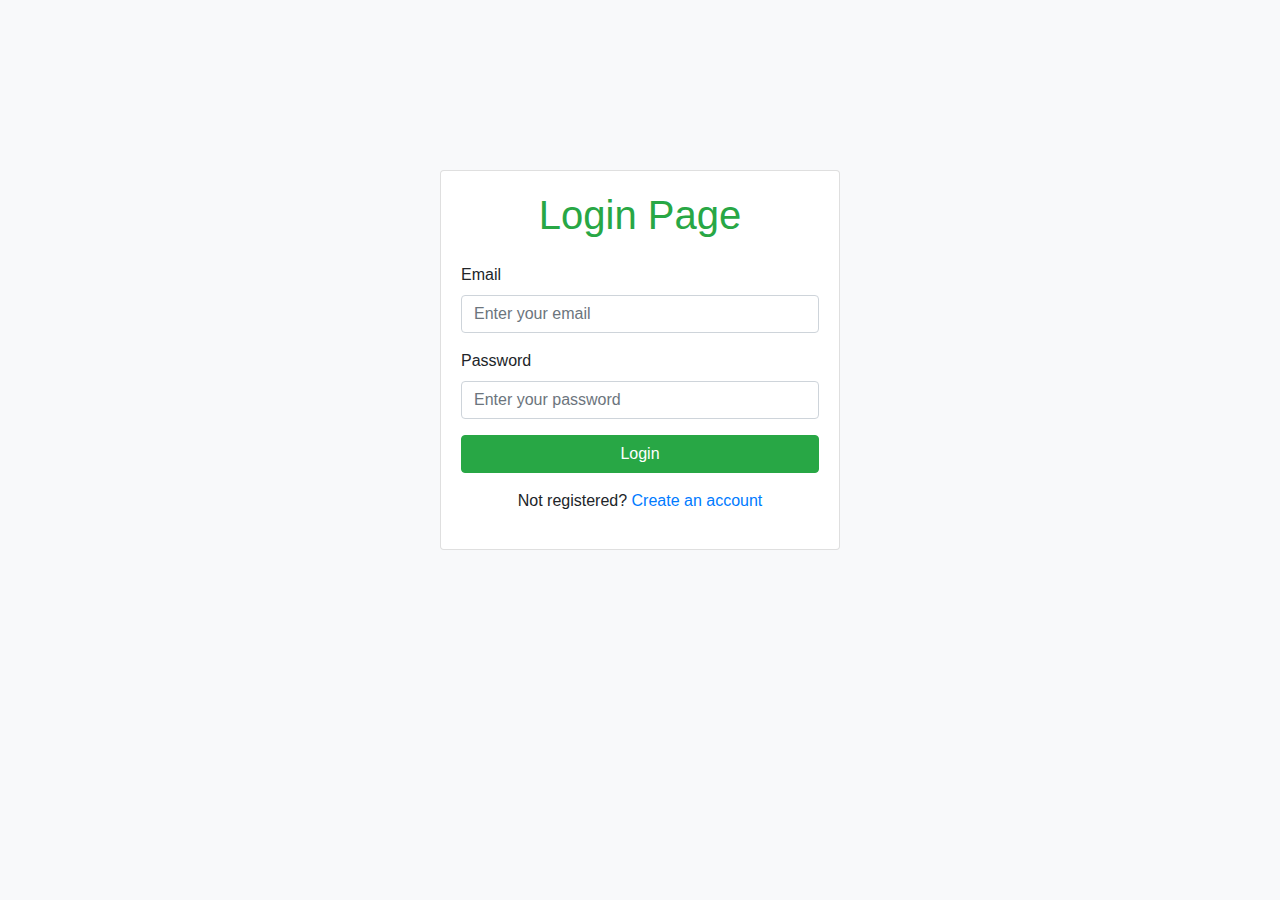
<file: pages/login.html>
<!DOCTYPE html>
<html lang="en">

<head>
    <meta charset="UTF-8" />
    <meta name="viewport" content="width=device-width, initial-scale=1, shrink-to-fit=no" />
    <link rel="stylesheet" 
          href="https://maxcdn.bootstrapcdn.com/bootstrap/4.0.0/css/bootstrap.min.css" />
    <title>Login Page</title>
</head>

<body class="bg-light">
    <div class="container d-flex justify-content-center align-items-center" style="min-height: 80vh;">
        <div class="card shadow-lg" style="width: 400px;">
            <div class="card-body">
                <h1 class="text-success text-center mb-4">Login Page</h1>
                <form id="login-form">
                    <div class="form-group">
                        <label for="email">Email</label>
                        <input type="email" 
                               class="form-control" 
                               id="email" 
                               placeholder="Enter your email" 
                               required />
                    </div>
                    <div class="form-group">
                        <label for="password">Password</label>
                        <input type="password" 
                               class="form-control" 
                               id="password" 
                               placeholder="Enter your password" 
                               required />
                    </div>
                    <button type="submit" class="btn btn-success btn-block">
                        Login
                    </button>
                </form>
                <p class="text-center mt-3">
                    Not registered? <a href="signup.html">Create an account</a>
                </p>
            </div>
        </div>
    </div>

    <script src="../script/login.js"></script>
</body>

</html>
</file>
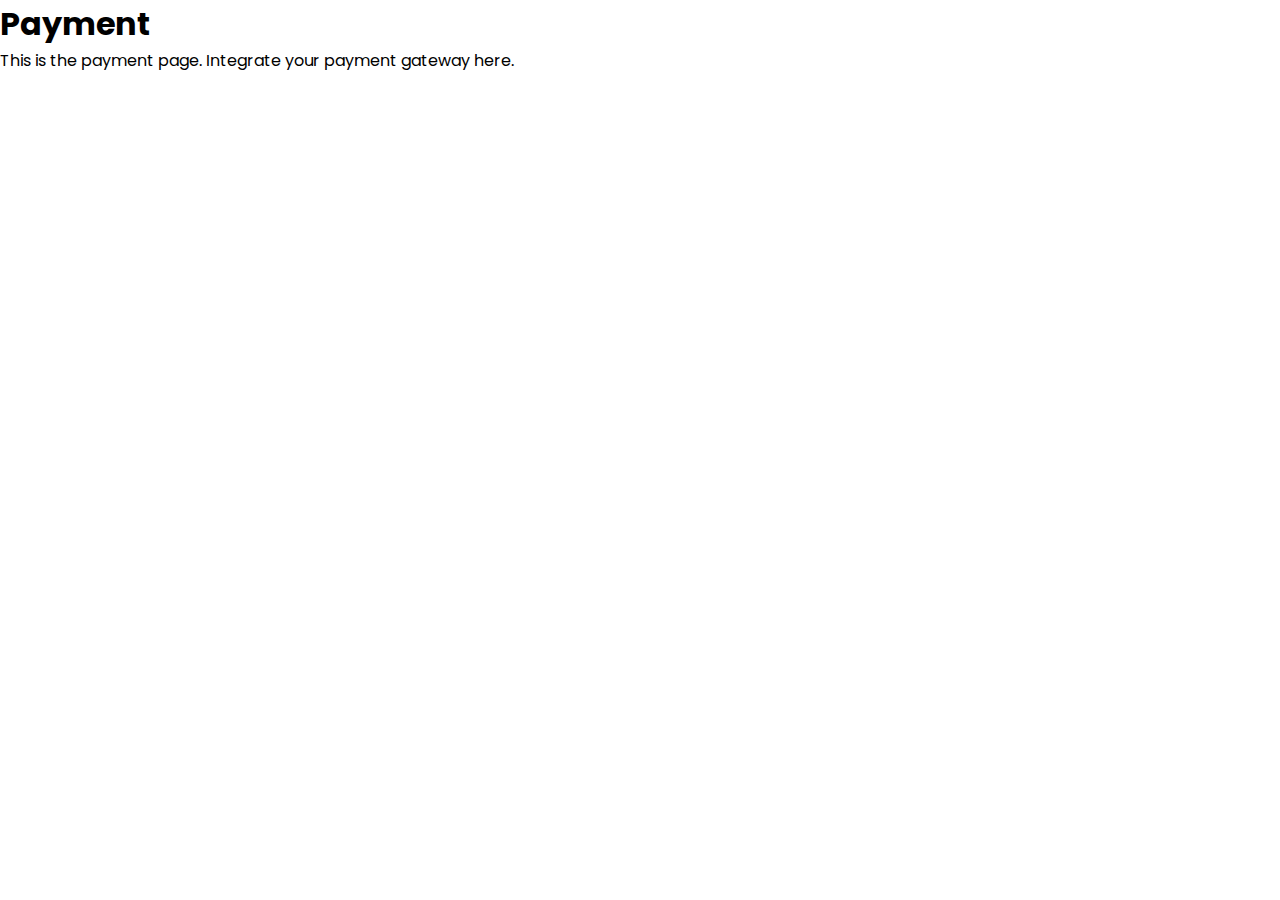
<file: pages/payment.html>
<!DOCTYPE html>
<html lang="en">
  <head>
    <meta charset="UTF-8" />
    <meta name="viewport" content="width=device-width, initial-scale=1.0" />
    <title>Payment</title>
    <link rel="stylesheet" href="../styles/styles.css" />
  </head>
  <body>
    <main>
      <h1>Payment</h1>
      <p>This is the payment page. Integrate your payment gateway here.</p>
    </main>
  </body>
</html>
</file>
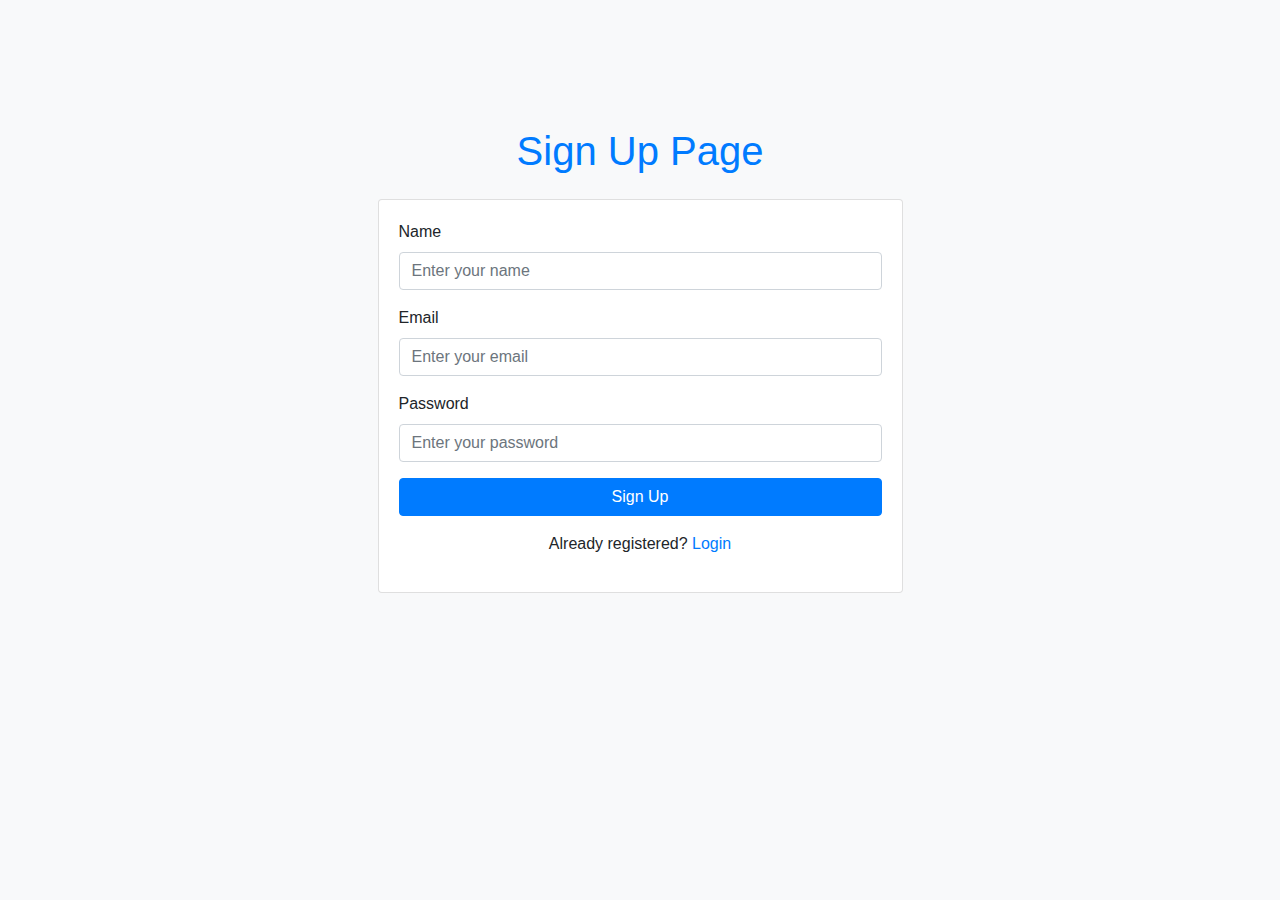
<file: pages/signup.html>
<!DOCTYPE html>
<html lang="en">

<head>
    <meta charset="UTF-8" />
    <meta name="viewport" content="width=device-width, initial-scale=1, shrink-to-fit=no" />
    <link rel="stylesheet" 
          href="https://maxcdn.bootstrapcdn.com/bootstrap/4.0.0/css/bootstrap.min.css" />
    <title>Sign Up Page</title>
</head>

<body class="bg-light">
    <div class="container d-flex flex-column justify-content-center align-items-center" style="min-height: 80vh;">
        <h1 class="text-primary text-center mb-4">
            Sign Up Page
        </h1>
        <div class="row justify-content-center w-100">
            <div class="col-md-6">
                <div class="card shadow">
                    <div class="card-body">
                        <form id="signup-form">
                            <div class="form-group">
                                <label for="name">Name</label>
                                <input type="text" 
                                       class="form-control" 
                                       id="name" 
                                       placeholder="Enter your name" 
                                       required />
                            </div>
                            <div class="form-group">
                                <label for="email">Email</label>
                                <input type="email" 
                                       class="form-control" 
                                       id="email" 
                                       placeholder="Enter your email" 
                                       required />
                            </div>
                            <div class="form-group">
                                <label for="password">Password</label>
                                <input type="password" 
                                       class="form-control" 
                                       id="password" 
                                       placeholder="Enter your password" 
                                       required />
                            </div>
                            <button type="submit" class="btn btn-primary btn-block">
                                Sign Up
                            </button>
                        </form>
                        <p class="text-center mt-3">
                            Already registered? <a href="login.html">Login</a>
                        </p>
                    </div>
                </div>
            </div>
        </div>
    </div>

    <script src="../script/signup.js"></script>
</body>

</html>
</file>
<file: styles/styles.css>
@import url("https://fonts.googleapis.com/css2?family=Poppins:ital,wght@0,100;0,200;0,300;0,400;0,500;0,600;0,700;0,800;0,900;1,100;1,200;1,300;1,400;1,500;1,600;1,700;1,800;1,900&display=swap");

:root {
  --primary-color: #ffb667;
  --text-dark: #2d2b2c;
  --text-light: #767268;
  --white: #ffffff;
  --max-width: 1200px;
}

* {
  padding: 0;
  margin: 0;
  box-sizing: border-box;
}

.section__container {
  max-width: var(--max-width);
  margin: auto;
  padding: 5rem 1rem;
}

.section__header {
  position: relative;
  isolation: isolate;
  padding-top: 1rem;
  font-size: 1.5rem;
  font-weight: 500;
  color: var(--text-dark);
  text-align: center;
}

.section__header::before {
  position: absolute;
  content: "";
  top: 0;
  left: 50%;
  transform: translateX(-50%);
  width: 100%;
  max-width: 4rem;
  height: 2px;
  background-color: var(--primary-color);
}

.btn {
  max-width: fit-content;
  padding: 1rem 2rem;
  outline: none;
  border: none;
  font-size: 0.8rem;
  font-weight: 00;
  color: var(--white);
  background-color: var(--text-dark);
  transition: 0.3s;
  cursor: pointer;
}

.btn:hover {
  box-shadow: 5px 5px 30px rgba(0, 0, 0, 0.2);
}

img {
  display: flex;
  width: 100%;
}

a {
  text-decoration: none;
  transition: 0.3s;
}

ul {
  list-style: none;
}

html,
body {
  scroll-behavior: smooth;
}

body {
  font-family: "Poppins", sans-serif;
}

.header__container {
  max-width: var(--max-width);
  margin-inline: auto;
  display: grid;
}

nav {
  position: fixed;
  isolation: isolate;
  top: 0;
  width: 100%;
  z-index: 9;
}

.nav__header {
  padding: 1rem;
  width: 100%;
  display: flex;
  align-items: center;
  justify-content: space-between;
  background-color: var(--text-dark);
}

.nav__logo img {
  max-width: 50px;
}

.logo-dark {
  display: none;
}

.nav__menu__btn {
  font-size: 1.5rem;
  color: var(--white);
  cursor: pointer;
}

.nav__links {
  position: absolute;
  top: 65px;
  left: 0;
  width: 100%;
  padding: 2rem;
  display: flex;
  align-items: center;
  justify-content: center;
  flex-direction: column;
  gap: 2rem;
  background-color: var(--text-dark);
  transition: 0.5s;
  z-index: -1;
  transform: translateY(-100%);
}

.nav__links.open {
  transform: translateY(0);
}

.nav__links a {
  font-weight: 500;
  color: var(--white);
}

.nav__links a:hover {
  color: var(--primary-color);
}

.header__image {
  background-color: var(--primary-color);
  overflow: hidden;
}

.header__image img {
  padding-block: 5rem;
  max-width: 400px;
  margin-inline: auto;
}

.header__content {
  padding: 1rem;
}

.header__content h1 {
  margin-bottom: 1rem;
  font-size: 3.75rem;
  font-weight: 600;
  line-height: 4.25rem;
  color: var(--text-dark);
}

.header__content p {
  margin-bottom: 1rem;
  color: var(--text-light);
}

.header__content h4 {
  margin-bottom: 2rem;
  font-size: 1.5rem;
  font-weight: 600;
  color: var(--primary-color);
}

.header__btns {
  display: flex;
  align-items: center;
}

.header__btns .discover {
  background-color: var(--text-light);
}

.feature__grid {
  margin-top: 4rem;
  display: grid;
  gap: 1rem;
}

.feature__card {
  position: relative;
  isolation: isolate;
  height: fit-content;
  padding: 2rem 1rem;
  text-align: center;
  border: 1px solid rgba(0, 0, 0, 0.1);
  transition: 0.3s;
}

.feature__card:hover {
  box-shadow: 5px 5px 40px rgba(0, 0, 0, 0.2);
}

.feature__card span {
  position: absolute;
  left: 0;
  transform: translateX(-100%) rotate(-90deg);
  transform-origin: top right;
  display: inline;
  padding: 5px 1.5rem;
  font-size: 1rem;
  font-weight: 500;
  color: var(--white);
  background-color: var(--primary-color);
}

.feature__card img {
  width: fit-content;
  height: 100%;
  max-height: 250px;
  margin-inline: auto;
  margin-bottom: 1rem;
}

.feature__card h4 {
  margin-bottom: 0.5rem;
  font-size: 1.2rem;
  font-weight: 600;
  color: var(--text-dark);
}

.feature__card p {
  margin-bottom: 1rem;
  font-size: 1.2rem;
  font-weight: 600;
  color: var(--primary-color);
}

.feature__card .btn {
  display: none;
}

.feature__card:hover .btn {
  display: inline-block;
}

.story {
  overflow: hidden;
}

.story__container {
  display: grid;
  gap: 4rem;
  text-align: center;
}

.story__image {
  position: relative;
  isolation: isolate;
}

.story__image::before {
  position: absolute;
  content: "";
  top: 5rem;
  right: 5rem;
  height: 100%;
  width: 100vw;
  background-color: var(--primary-color);
  z-index: -2;
}

.story__image::after {
  position: absolute;
  content: "";
  top: 0;
  left: 0;
  height: 100%;
  width: 100%;
  background-color: #000000;
  z-index: -1;
}

.story__image img {
  max-width: 350px;
  margin-inline: auto;
}

.story__content h4 {
  margin-block: 1rem;
  font-size: 2.5rem;
  font-weight: 600;
  line-height: 3.5rem;
  color: var(--text-dark);
}

.story__content p {
  margin-bottom: 2rem;
  color: var(--text-light);
}

.arrival__grid {
  display: grid;
  margin-top: 4rem;
  gap: 1rem;
}

.arrival__card {
  position: relative;
  isolation: isolate;
  height: fit-content;
  padding: 2rem 1rem;
  text-align: center;
  border: 1px solid rgba(0, 0, 0, 0.1);
  transition: 0.3s;
}

.arrival__card:hover {
  background-color: var(--primary-color);
  box-shadow: 5px 5px 40px rgba(0, 0, 0, 0.2);
}

.arrival__card span {
  position: absolute;
  padding: 5px 1rem;
  top: 1rem;
  right: 1rem;
  padding: 5px 1.5rem;
  font-size: 1rem;
  font-weight: 500;
  color: var(--white);
  background-color: var(--primary-color);
}

.arrival__card img {
  width: fit-content;
  height: 100%;
  max-height: 160px;
  margin-inline: auto;
  margin-bottom: 1rem;
}

.arrival__card h4 {
  margin-bottom: 0.5rem;
  font-size: 1.2rem;
  font-weight: 600;
  color: var(--text-dark);
}

.arrival__card p {
  margin-bottom: 1rem;
  font-size: 1.2rem;
  font-weight: 600;
  color: var(--text-dark);
}

.arrival__card .read__more {
  margin-bottom: 1rem;
  padding: calc(1rem - 4px) calc(2rem - 4px);
  display: none;
  background-color: transparent;
  border: 2px solid var(--white);
}

.arrival__card:hover .read__more {
  display: block;
  margin-inline: auto;
}

.client {
  overflow: hidden;
}

.client__container {
  display: grid;
  gap: 4rem;
}

.client__image {
  position: relative;
  isolation: isolate;
}

.client__image::before {
  position: absolute;
  content: "";
  top: -5rem;
  left: 5rem;
  height: 100%;
  width: 100vw;
  background-color: var(--primary-color);
  z-index: -1;
}

.client__image img {
  max-width: 550px;
  margin-inline: auto;
}

.client__content {
  overflow: hidden;
}

.swiper {
  width: 100%;
}

.client__card {
  padding: 2rem;
}

.client__card span {
  display: inline-block;
  margin-bottom: 2rem;
  padding: 10px 15px;
  font-size: 2rem;
  color: var(--primary-color);
  border-radius: 5px;
  box-shadow: 5px 5px 20px rgba(0, 0, 0, 0.1);
}

.client__card p {
  margin-bottom: 2rem;
  color: var(--text-light);
}

.client__card__details {
  display: flex;
  align-items: center;
  gap: 1rem;
}

.client__card__details img {
  max-width: 60px;
  border-radius: 100%;
  box-shadow: 5px 5px 20px rgba(0, 0, 0, 0.1);
}

.client__card__details h4 {
  font-size: 1.2rem;
  font-weight: 600;
  color: var(--text-dark);
}

.client__card__details h5 {
  font-size: 1rem;
  font-weight: 500;
  color: var(--text-light);
}

.subscribe {
  background-color: var(--primary-color);
}

.subscribe__container {
  display: grid;
  gap: 2rem;
}

.subscribe__container div {
  text-align: center;
}

.subscribe__container h2 {
  margin-bottom: 0.5rem;
  font-size: 2rem;
  font-weight: 00;
  color: var(--text-dark);
}

.subscribe__container p {
  color: var(--white);
}

.footer__container {
  display: grid;
  gap: 4rem 2rem;
}

.footer__col h4 {
  margin-bottom: 2rem;
  font-size: 1.5rem;
  font-weight: 500;
  color: var(--text-dark);
}

.footer__links {
  display: grid;
  gap: 1rem;
}

.footer__links a {
  color: var(--text-light);
}

.footer__links a:hover {
  color: var(--primary-color);
}

.footer__bar {
  padding: 1rem;
  font-size: 0.9rem;
  color: var(--text-light);
  text-align: center;
}

@media (width > 540px) {
  .feature__grid {
    grid-template-columns: repeat(2, 1fr);
  }

  .arrival__grid {
    grid-template-columns: repeat(2, 1fr);
  }

  .footer__container {
    grid-template-columns: repeat(2, 1fr);
  }
}

@media (width > 768px) {
  .header__container {
    grid-template-columns: repeat(2, 1fr);
    align-items: center;
    position: relative;
  }

  nav {
    padding: 2rem 1rem;
    position: absolute;
    width: calc(100vw / 2);
    max-width: calc(var(--max-width) / 2);
    display: flex;
    align-items: center;
    gap: 2rem;
  }

  .nav__header {
    padding: 0;
    width: unset;
    background-color: transparent;
  }

  .nav__logo img {
    max-width: 75px;
  }

  .logo-white {
    display: none;
  }

  .logo-dark {
    display: flex;
  }

  .nav__menu__btn {
    display: none;
  }

  .nav__links {
    position: static;
    padding: 0;
    flex-direction: row;
    justify-content: flex-start;
    gap: 2rem;
    background-color: transparent;
    transform: none;
  }

  .nav__links a {
    color: var(--text-dark);
  }

  .header__image {
    grid-area: 1/2/2/3;
  }

  .feature__grid {
    grid-template-columns: repeat(3, 1fr);
  }

  .story__container {
    grid-template-columns: repeat(2, 1fr);
    align-items: center;
    text-align: left;
  }

  .story__content .section__header {
    text-align: left;
    max-width: fit-content;
  }

  .arrival__grid {
    grid-template-columns: repeat(4, 1fr);
  }

  .client__container {
    grid-template-columns: repeat(2, 1fr);
    align-items: center;
  }

  .client__image {
    grid-area: 1/2/2/3;
  }

  .subscribe__container {
    grid-template-columns: 2fr 1fr;
    align-items: center;
  }

  .subscribe__container div:nth-child(1) {
    text-align: left;
  }

  .subscribe__container div:nth-child(2) {
    text-align: right;
  }

  .footer__container {
    grid-template-columns: repeat(4, 1fr);
  }
}

@media (width > 1024px) {
  .feature__grid {
    gap: 2rem;
  }
}
.auth-modal {
  position: fixed;
  top: 0;
  left: 0;
  width: 100%;
  height: 100%;
  background: rgba(0, 0, 0, 0.5);
  display: flex;
  justify-content: center;
  align-items: center;
  z-index: 9999;
}

.auth-modal-content {
  background: white;
  padding: 2rem;
  border-radius: 8px;
  width: 300px;
  text-align: center;
}

.hidden {
  display: none;
}
.search-filter__container {
  text-align: center;
  margin: 2rem 0;
}

.search-filter__controls {
  display: flex;
  justify-content: center;
  gap: 1rem;
  margin-top: 1rem;
}

.search-bar,
.filter-category {
  padding: 0.5rem;
  border: 1px solid #ddd;
  border-radius: 5px;
  font-size: 1rem;
  min-width: 200px;
}


/* Modal Styles */
.modal {
  position: fixed;
  top: 0;
  left: 0;
  width: 100vw;
  height: 100vh;
  background: rgba(0, 0, 0, 0.8);
  display: flex;
  justify-content: center;
  align-items: center;
  z-index: 1000;
  visibility: hidden;
  opacity: 0;
  transition: opacity 0.3s ease, visibility 0.3s ease;
}

.modal:not(.hidden) {
  visibility: visible;
  opacity: 1;
}

.modal-content {
  background: white;
  padding: 20px;
  border-radius: 8px;
  max-width: 800px;
  width: 90%;
  position: relative;
  text-align: center;
}

.close-btn {
  position: absolute;
  top: 10px;
  right: 20px;
  font-size: 1.5rem;
  cursor: pointer;
  border: none;
  background: none;
}

.modal-controls {
  display: flex;
  justify-content: space-around;
  margin-bottom: 20px;
}

.modal-controls input {
  padding: 10px;
  font-size: 1rem;
  border: 1px solid #ddd;
  border-radius: 5px;
  flex: 1;
  margin: 0 5px;
}

.watch-grid {
  display: grid;
  grid-template-columns: repeat(auto-fill, minmax(200px, 1fr));
  gap: 15px;
}

.arrival__card {
  border: 1px solid #ddd;
  border-radius: 5px;
  padding: 15px;
  text-align: center;
  transition: transform 0.3s ease, box-shadow 0.3s ease;
}

.arrival__card:hover {
  transform: scale(1.05);
  box-shadow: 0 5px 15px rgba(0, 0, 0, 0.2);
}

.arrival__card img {
  max-width: 100px;
  margin-bottom: 15px;
}

.arrival__card h4 {
  font-size: 18px;
  color: #333;
  margin-bottom: 10px;
}

.arrival__card p {
  font-size: 16px;
  color: #555;
  margin-bottom: 10px;
}

.arrival__card .btn {
  background-color: black;
  color: #fff;
  border: none;
  padding: 10px 20px;
  cursor: pointer;
  border-radius: 5px;
  font-size: 16px;
}

.arrival__card .btn:hover {
  background-color: black;
}
</file>
